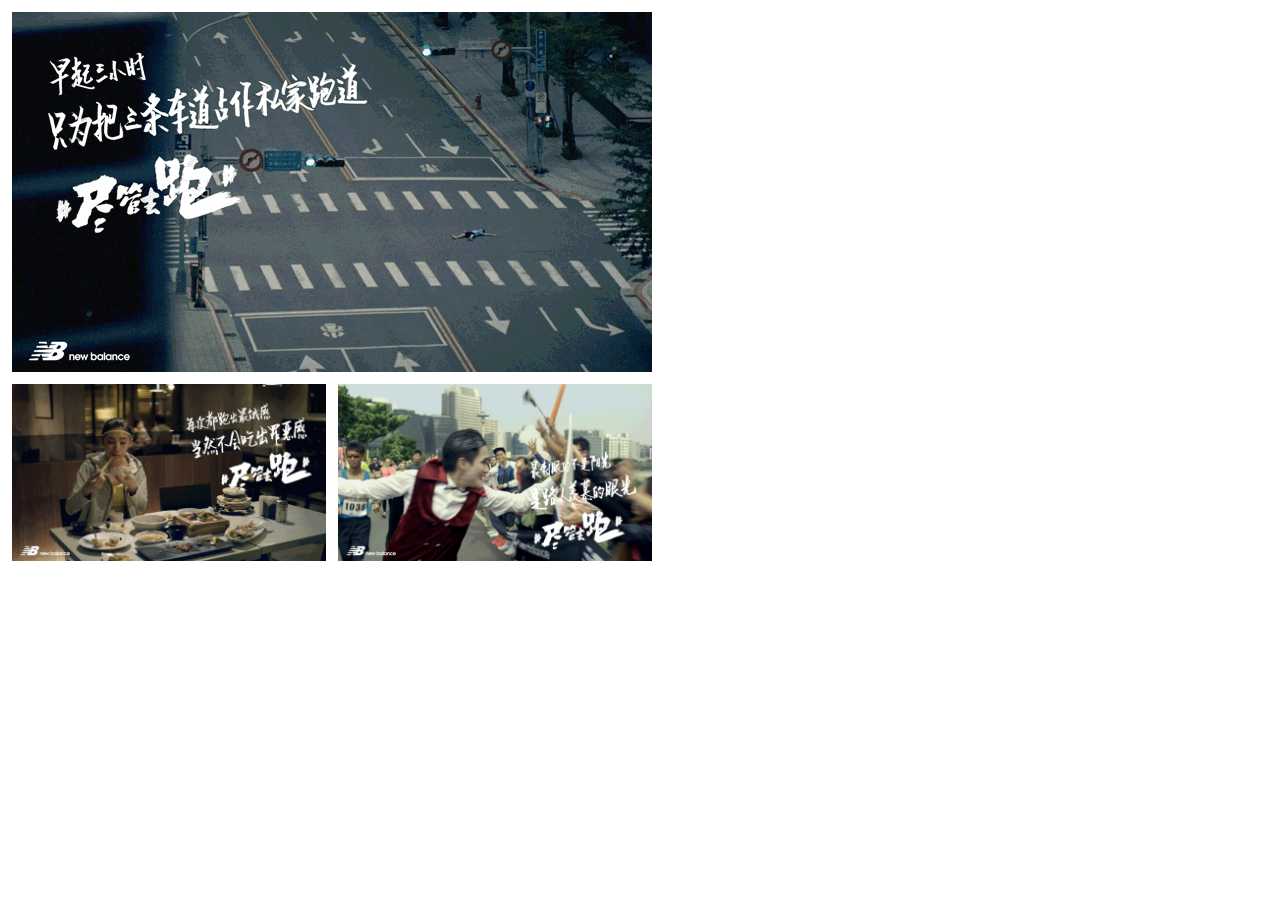
<file: Ads.html>
<!DOCTYPE html>
<html>
    <head>
        <meta charset="utf-8">
        <meta http-equiv="X-UA-Compatible" content="IE=edge">
        <title>Join Us!</title>
        <meta name="viewport" content="width=device-width, initial-scale=1">
        <link rel="stylesheet" type="text/css" media="screen" href="css\Ads.css">
    </head>
<body>
    <div class="head">
        <a href="#">
            <img src="images/ad1.gif" class="img-head">
        </a>
    </div>
    <div class="bottom">
        <ul class="row">
            <li class="li-type_none col">
                <a href="">
                    <img src="images/ad2.gif" class="img-body">
                </a>
            </li>
            <li class="li-type_none col">
                <a href="">
                    <img src="images/ad4.gif" class="img-body">
                </a>
            </li>
        </ul>
    </div>
</body>
</html>
</file>
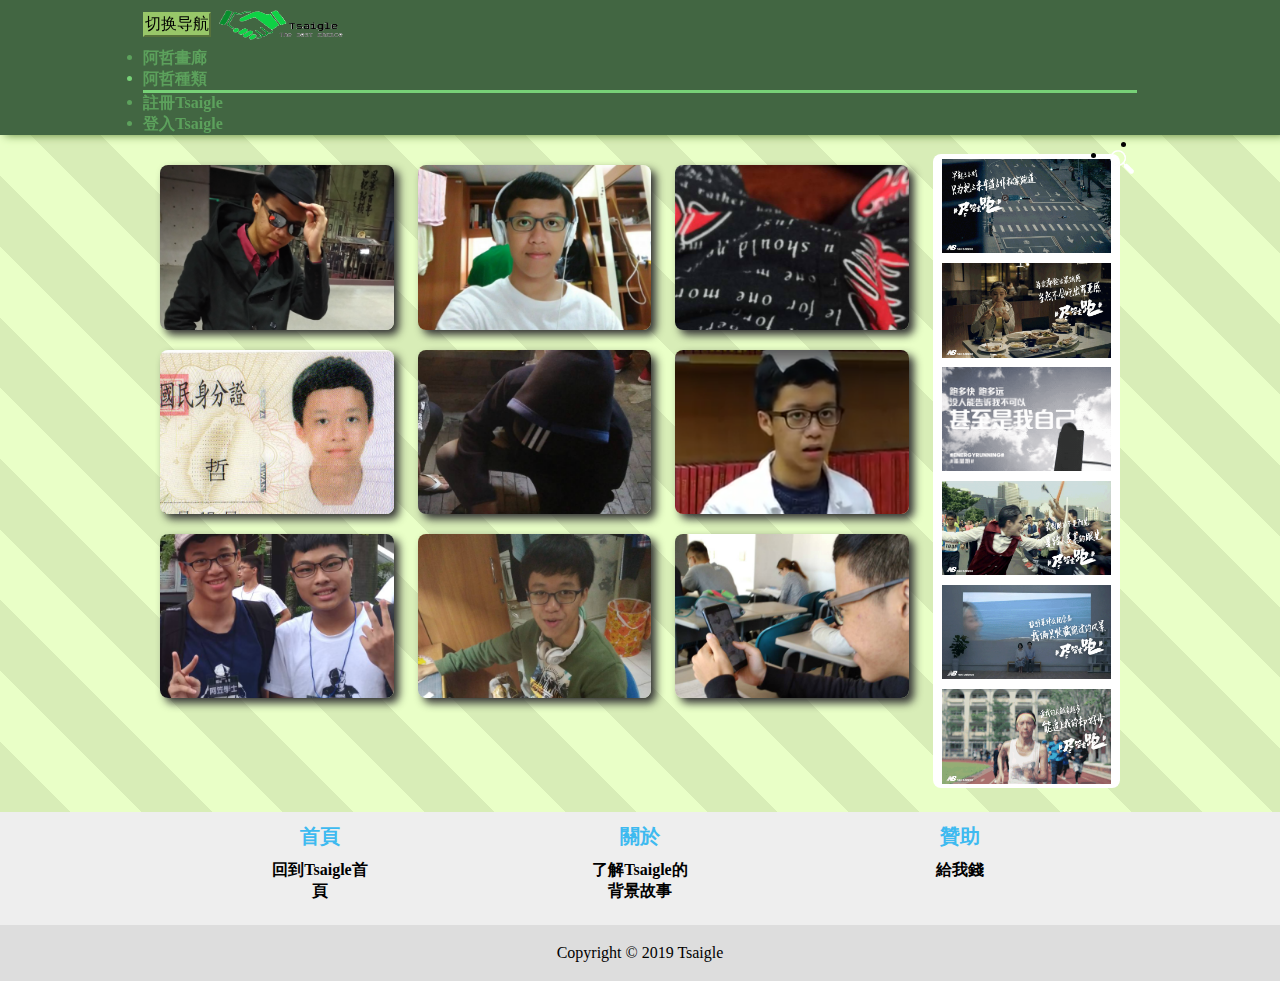
<file: Category.html>
<!DOCTYPE html>
<html>
    <head>
        <meta charset="utf-8">
        <meta http-equiv="X-UA-Compatible" content="IE=edge">
        <title>Category</title>
        <meta name="viewport" content="width=device-width, initial-scale=1">
        <link rel="stylesheet" href="https://cdn.staticfile.org/twitter-bootstrap/3.3.7/css/bootstrap.min.css">
        <script src="https://cdn.staticfile.org/jquery/2.1.1/jquery.min.js"></script>
        <script src="https://cdn.staticfile.org/twitter-bootstrap/3.3.7/js/bootstrap.min.js"></script>
        <link rel="stylesheet" type="text/css" media="screen" href="css\Category.css">
        <script src="js/jquery-3.3.1.js"></script>
        <script src="js/Category.js"></script>
    </head>
<body>
    <header class="head">
        <nav class="navbar navbar-default" role="navigation">
            <div class="container-fluid"> 
                <div class="navbar-header">
                    <button type="button" class="navbar-toggle" data-toggle="collapse" data-target="#example-navbar-collapse">
                        <span class="sr-only">切换导航</span>
                        <span class="icon-bar"></span>
                        <span class="icon-bar"></span>
                        <span class="icon-bar"></span>
                    </button>
                    <img src="images/logo.png" class="img-nav-logo">
                </div>
                <div class="collapse navbar-collapse" id="example-navbar-collapse">
                    <ul class="nav navbar-nav navbar-right">
                        <li class="menu-item p-nav"><a href="Gallery.html">阿哲畫廊</a></li>
                        <li class="menu-item-checked p-nav-checked"><a href="Category.html">阿哲種類</a></li>
                        <li class="menu-item p-nav"><a href="Signup.html">註冊Tsaigle</a></li>
                        <li class="menu-item p-nav"><a href="#">登入Tsaigle</a></li>
                        <li class="menu-search"><input type="text" class="input-search-blank bolder_smooth" placeholder="search ..." id="inputSearch"></li>
                        <li class="menu-search"><input type="image" src="images/magnifier.png" id="btnSearch" class="img-search bolder_smooth" ></li>
                    </ul>
                </div>
            </div>
        </nav>
        <!--
        <div class="div-nav-hidden">
            <div class="div-unsearch bolder_smooth">
                <p><a href="Gallery.html" class="p-nav hidden">Gallery</a></p>
                <p><a href="Category.html" class="p-nav hidden">Category</a></p>
                <p class="p-more bolder_smooth hidden"><a href="#" class="a-more hidden">UPLOAD</a></p>
            </div>
        </div>
        -->
    </header>
    <div class="main">
        <div class="div-category">
            <p class="p-state"><b>Tsaigle - 種類</b></p>
            <ul class="row">
                <li class="col category_item0 li-type_none" 
                    data-title="Cosplay・コスプレ・角色扮演" 
                    data-desc="201">
                    <a href="#" class="wrapper">
                        <img src="images/tsai5.png" class="img-picture bolder_smooth hyperlink">
                    </a>
                </li>
                <li class="col category_item1 li-type_none"
                    data-title="Selfie・自撮り・自拍" 
                    data-desc="120">
                    <a href="#" class="wrapper">
                        <img src="images/tsai9.png" class="img-picture bolder_smooth hyperlink">
                    </a>
                </li>
                <li class="col category_item2 li-type_none" 
                    data-title="Clothes・服・衣物" 
                    data-desc="83">
                    <a href="#" class="wrapper">
                        <img src="images/tsai12.png" class="img-picture bolder_smooth hyperlink">
                    </a>
                </li>
                <li class="col category_item3 li-type_none" 
                    data-title="Tikan・ちかん・癡漢" 
                    data-desc="182">
                    <a href="#" class="wrapper">
                        <img src="images/tsai16.png" class="img-picture bolder_smooth hyperlink">
                    </a>
                </li>
                <li class="col category_item4 li-type_none" 
                    data-title="Violence・乱暴さ・暴力" 
                    data-desc="325">
                    <a href="#" class="wrapper">
                        <img src="images/tsai7.png" class="img-picture bolder_smooth hyperlink">
                    </a>
                </li>
                <li class="col category_item5 li-type_none" 
                    data-title="Idiot・バカ・笨蛋" 
                    data-desc="931">
                    <a href="#" class="wrapper">
                        <img src="images/tsai1.png" class="img-picture bolder_smooth hyperlink">
                    </a>
                </li>
                <li class="col category_item6 li-type_none" 
                    data-title="Crowded・多い・多人" 
                    data-desc="201">
                    <a href="#" class="wrapper">
                        <img src="images/tsai15.png" class="img-picture bolder_smooth hyperlink">
                    </a>
                </li>
                <li class="col category_item7 li-type_none" 
                    data-title="Daily・日常・日常" 
                    data-desc="201">
                    <a href="#" class="wrapper">
                        <img src="images/tsai6.png" class="img-picture bolder_smooth hyperlink">
                    </a>
                </li>
                <li class="col category_item8 li-type_none "
                    data-title="VR・仮想現実・虛擬現實" 
                    data-desc="201">
                    <a href="#" class="wrapper">
                        <img src="images/tsai8.png" class="img-picture bolder_smooth hyperlink">
                    </a>
                </li>
            </ul>
        </div>
        <div class="ads bolder_smooth">
            <ul>
                <li class="li-ads li-type_none">
                    <a href="#" onclick="openAdWin()">
                        <img src="images/ad1.gif" class="img-ad">
                    </a>
                </li>
                <li class="li-ads li-type_none">
                    <a href="#" onclick="openAdWin()">
                        <img src="images/ad2.gif" class="img-ad">
                    </a>
                </li>
                <li class="li-ads li-type_none">
                    <a href="#" onclick="openAdWin()">
                        <img src="images/ad3.gif" class="img-ad">
                    </a>
                </li>
                <li class="li-ads li-type_none">
                    <a href="#" onclick="openAdWin()">
                        <img src="images/ad4.gif" class="img-ad">
                    </a>
                </li>
                <li class="li-ads li-type_none">
                    <a href="#" onclick="openAdWin()">
                        <img src="images/ad5.gif" class="img-ad">
                    </a>
                </li>
                <li class="li-ads li-type_none">
                    <a href="#" onclick="openAdWin()">
                        <img src="images/ad6.gif" class="img-ad">
                    </a>
                </li>
                <li class="li-ads li-type_none hidden">
                    <a href="#" onclick="openAdWin()">
                        <img src="images/ad1.gif" class="img-ad">
                    </a>
                </li>
                <li class="li-ads li-type_none hidden">
                    <a href="#" onclick="openAdWin()">
                        <img src="images/ad2.gif" class="img-ad">
                    </a>
                </li>
                <li class="li-ads li-type_none hidden">
                    <a href="#" onclick="openAdWin()">
                        <img src="images/ad3.gif" class="img-ad">
                    </a>
                </li>
                <li class="li-ads li-type_none hidden">
                    <a href="#" onclick="openAdWin()">
                        <img src="images/ad4.gif" class="img-ad">
                    </a>
                </li>
            </ul>
        </div>
    </div>
    <footer class="foot">
        <div class="div-information">
            <div class="div-single_information">
                <p class="p-information_title"><a href="index.html" class="a-information_title">首頁</a></p>
                <p class="p-information_content"><b>回到Tsaigle首頁</b></p>
            </div>
            <div class="div-single_information">
                <p class="p-information_title"><a href="About.html" class="a-information_title">關於</a></p>
                <p class="p-information_content"><b>了解Tsaigle的背景故事</b></p>
            </div>
            <div class="div-single_information">
                <p class="p-information_title"><a href="Donate.html" class="a-information_title">贊助</a></p>
                <p class="p-information_content"><b>給我錢</b></p>
            </div>
        </div>
        <div class="div-copyright">
            <p class="p-copyright">Copyright &copy; 2019 Tsaigle</p>
        </div>
    </footer>
</body>
</file>
